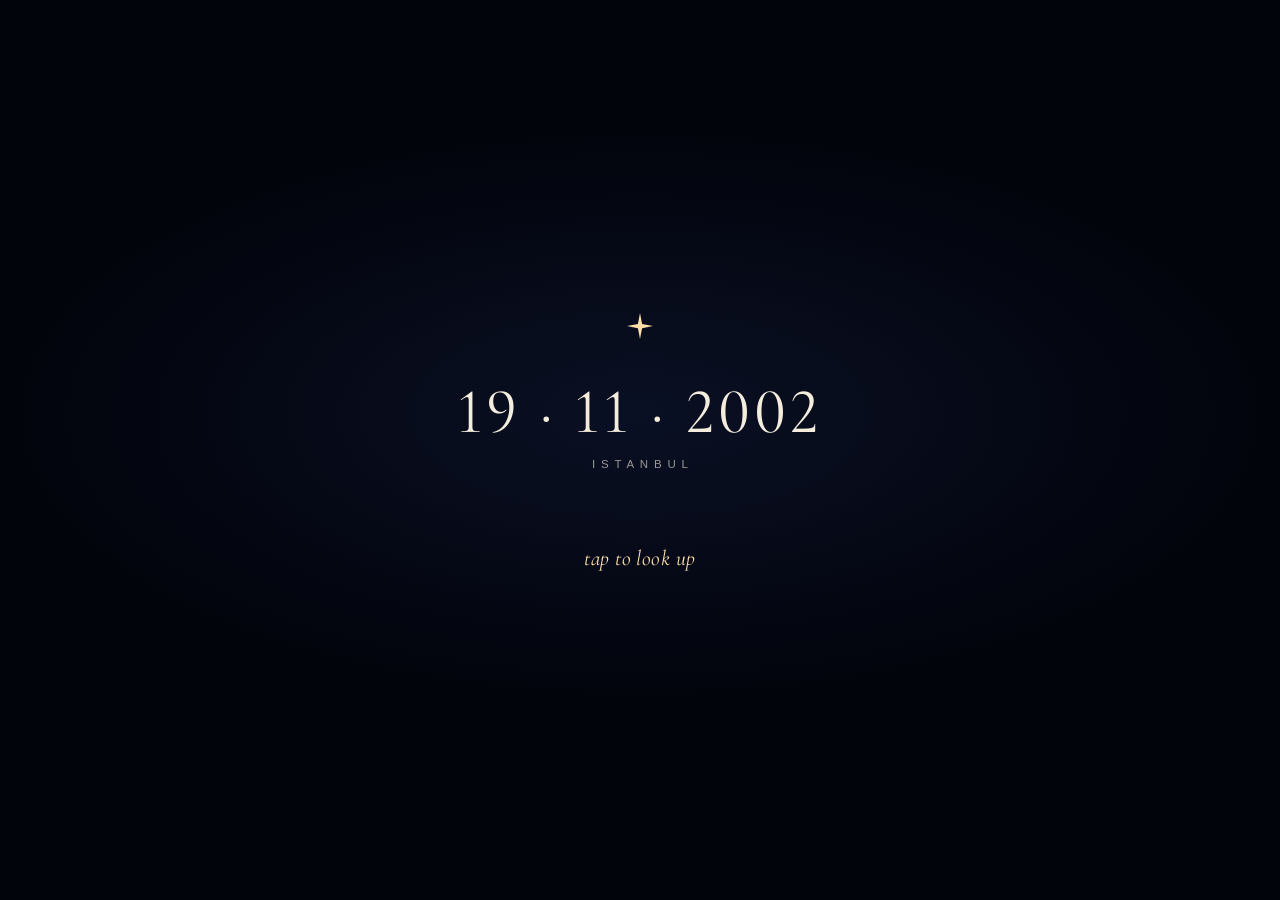
<file: index.html>
<!DOCTYPE html>
<html lang="en">
<head>
  <meta charset="UTF-8" />
  <meta name="viewport" content="width=device-width, initial-scale=1, maximum-scale=1, user-scalable=no, viewport-fit=cover" />
  <meta name="theme-color" content="#02040c" />
  <meta name="robots" content="noindex" />
  <meta name="apple-mobile-web-app-capable" content="yes" />
  <meta name="apple-mobile-web-app-status-bar-style" content="black-translucent" />
  <title>✦</title>
  <link rel="icon" href="data:image/svg+xml,%3Csvg xmlns='http://www.w3.org/2000/svg' viewBox='0 0 32 32'%3E%3Crect width='32' height='32' rx='7' fill='%2302040c'/%3E%3Cpath d='M16 4c1 7 5 11 12 12-7 1-11 5-12 12-1-7-5-11-12-12 7-1 11-5 12-12z' fill='%23ffe9c4'/%3E%3C/svg%3E" />
  <link rel="preload" href="fonts/cormorant-garamond-latin-400-italic.woff2" as="font" type="font/woff2" crossorigin />
  <link rel="preload" href="fonts/cormorant-garamond-latin-500-normal.woff2" as="font" type="font/woff2" crossorigin />
  <link rel="stylesheet" href="css/style.css" />
</head>
<body>
  <canvas id="sky" aria-hidden="true"></canvas>
  <canvas id="labels" aria-hidden="true"></canvas>
  <div id="veil"></div>

  <header id="top"><span id="clock"></span></header>
  <button id="skip" type="button" hidden></button>

  <div id="count" aria-hidden="true"><span id="countN">1</span><small id="countLabel"></small></div>

  <p id="caption" role="status" aria-live="polite"></p>

  <section id="intro">
    <div class="intro-star" aria-hidden="true"></div>
    <p class="intro-date" id="introDate"></p>
    <p class="intro-place" id="introPlace"></p>
    <button id="begin" type="button" disabled></button>
  </section>

  <aside id="card" hidden>
    <h2 id="cardTitle"></h2>
    <p id="cardSub"></p>
    <p id="cardFact"></p>
  </aside>

  <footer id="bar" hidden>
    <div class="time-row">
      <div id="ticks"></div>
      <input id="time" type="range" min="0" max="1800" step="1" value="1320" aria-label="Time" />
    </div>
    <div class="buttons">
      <button id="btnLines" type="button" aria-pressed="false">
        <svg viewBox="0 0 24 24" aria-hidden="true"><path d="M4 17l5-9 6 4 5-7" /><circle cx="4" cy="17" r="1.6" /><circle cx="9" cy="8" r="1.6" /><circle cx="15" cy="12" r="1.6" /><circle cx="20" cy="5" r="1.6" /></svg>
        <span></span>
      </button>
      <button id="btnSound" type="button" aria-pressed="true">
        <svg viewBox="0 0 24 24" aria-hidden="true"><path d="M4 10v4h3l5 4V6L7 10H4z" /><path class="waves" d="M15.5 9a4 4 0 010 6M18 6.5a7.5 7.5 0 010 11" /></svg>
        <span></span>
      </button>
      <button id="btnReplay" type="button">
        <svg viewBox="0 0 24 24" aria-hidden="true"><path d="M5 12a7 7 0 107-7H8" /><path d="M11 2L8 5l3 3" /></svg>
        <span></span>
      </button>
    </div>
  </footer>

  <noscript><p class="noscript">Happy Birthday ✦</p></noscript>

  <script src="vendor/astronomy.browser.min.js"></script>
  <script type="module" src="js/main.js"></script>
</body>
</html>
</file>
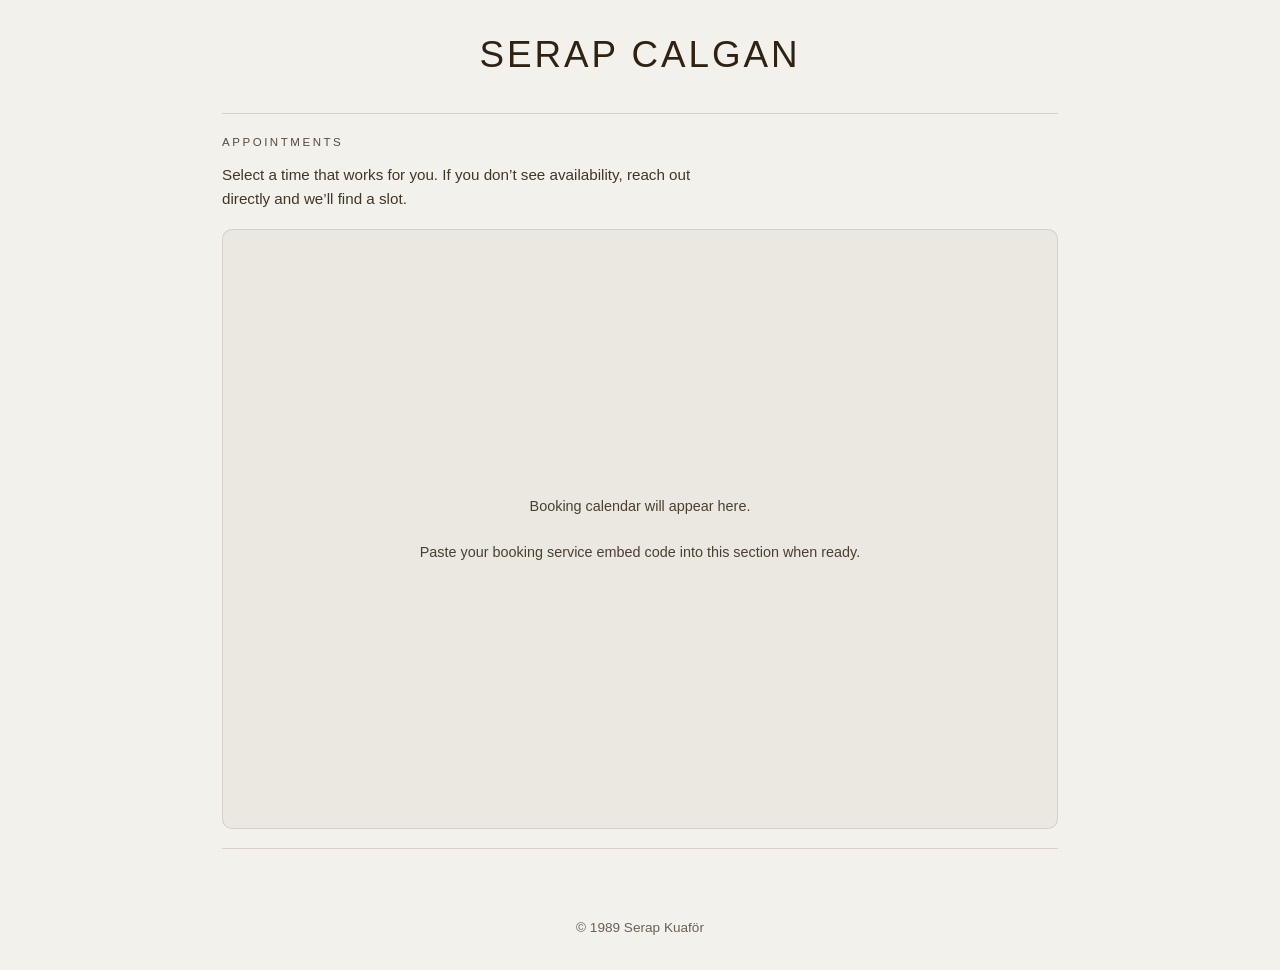
<file: book.html>
<!DOCTYPE html>
<html lang="en">
<head>
  <meta charset="UTF-8" />
  <meta name="viewport" content="width=device-width, initial-scale=1.0" />
  <title>Serap Calgan — Book</title>

  <style>
    * { box-sizing: border-box; margin: 0; padding: 0; }

    body {
      font-family: -apple-system, BlinkMacSystemFont, "Helvetica Neue", Helvetica, Arial, sans-serif;
      background: #f3f1ec;
      color: #302212;
      line-height: 1.6;
    }

    /* HEADER — matches home scale */
    header {
      text-align: center;
      padding: 1.6rem 2rem 0.8rem;
    }

    h1 {
      font-size: clamp(1.7rem, 3vw, 2.3rem);
      font-weight: 500;
      letter-spacing: 0.08em;
      text-transform: uppercase;
    }

    h1 a {
      color: inherit;
      text-decoration: none;
    }

    h1 a:hover {
      opacity: 0.8;
    }

    /* MAIN CONTENT */
    main {
      max-width: 900px;
      margin: 0 auto;
      padding: 1rem 2rem 3rem;
    }

    .section {
      border-top: 1px solid rgba(48,34,18,0.15);
      border-bottom: 1px solid rgba(48,34,18,0.15);
      padding: 1.2rem 0;
    }

    .label {
      font-size: 0.72rem;
      letter-spacing: 0.22em;
      text-transform: uppercase;
      opacity: 0.8;
      margin-bottom: 0.7rem;
    }

    .note {
      max-width: 60ch;
      font-size: 0.95rem;
      opacity: 0.9;
      margin-bottom: 1.1rem;
    }

    /* EMBED PLACEHOLDER */
    .embed {
      width: 100%;
      min-height: 600px;
      background: rgba(48,34,18,0.04);
      border: 1px solid rgba(48,34,18,0.12);
      border-radius: 10px;
      display: grid;
      place-items: center;
      padding: 1rem;
    }

    .embed p {
      max-width: 56ch;
      text-align: center;
      font-size: 0.9rem;
      opacity: 0.85;
    }

    footer {
      padding: 1.2rem 2rem 2rem;
      text-align: center;
      font-size: 0.85rem;
      color: rgba(48,34,18,0.7);
    }
  </style>
</head>

<body>

  <header>
    <!-- Clicking title returns home -->
    <h1><a href="index.html">Serap Calgan</a></h1>
  </header>

  <main>
    <section class="section">
      <div class="label">Appointments</div>
      <p class="note">
        Select a time that works for you. If you don’t see availability, reach out directly and we’ll find a slot.
      </p>

      <!-- Replace this with your booking platform embed -->
      <div class="embed">
        <p>
          Booking calendar will appear here.<br><br>
          Paste your booking service embed code into this section when ready.
        </p>
      </div>
    </section>
  </main>

  <footer>
    © 1989 Serap Kuaför
  </footer>

</body>
</html>
</file>
<file: css/style.css>
@font-face {
  font-family: 'Cormorant';
  font-style: italic;
  font-weight: 300;
  font-display: swap;
  src: url('../fonts/cormorant-garamond-latin-ext-300-italic.woff2') format('woff2');
  unicode-range: U+0100-02BA, U+02BD-02C5, U+02C7-02CC, U+02CE-02D7, U+02DD-02FF, U+0304, U+0308, U+0329, U+1D00-1DBF, U+1E00-1E9F, U+1EF2-1EFF, U+2020, U+20A0-20AB, U+20AD-20C0, U+2113, U+2C60-2C7F, U+A720-A7FF;
}
@font-face {
  font-family: 'Cormorant';
  font-style: italic;
  font-weight: 300;
  font-display: swap;
  src: url('../fonts/cormorant-garamond-latin-300-italic.woff2') format('woff2');
  unicode-range: U+0000-00FF, U+0131, U+0152-0153, U+02BB-02BC, U+02C6, U+02DA, U+02DC, U+0304, U+0308, U+0329, U+2000-206F, U+20AC, U+2122, U+2191, U+2193, U+2212, U+2215, U+FEFF, U+FFFD;
}
@font-face {
  font-family: 'Cormorant';
  font-style: italic;
  font-weight: 400;
  font-display: swap;
  src: url('../fonts/cormorant-garamond-latin-ext-400-italic.woff2') format('woff2');
  unicode-range: U+0100-02BA, U+02BD-02C5, U+02C7-02CC, U+02CE-02D7, U+02DD-02FF, U+0304, U+0308, U+0329, U+1D00-1DBF, U+1E00-1E9F, U+1EF2-1EFF, U+2020, U+20A0-20AB, U+20AD-20C0, U+2113, U+2C60-2C7F, U+A720-A7FF;
}
@font-face {
  font-family: 'Cormorant';
  font-style: italic;
  font-weight: 400;
  font-display: swap;
  src: url('../fonts/cormorant-garamond-latin-400-italic.woff2') format('woff2');
  unicode-range: U+0000-00FF, U+0131, U+0152-0153, U+02BB-02BC, U+02C6, U+02DA, U+02DC, U+0304, U+0308, U+0329, U+2000-206F, U+20AC, U+2122, U+2191, U+2193, U+2212, U+2215, U+FEFF, U+FFFD;
}
@font-face {
  font-family: 'Cormorant';
  font-style: normal;
  font-weight: 400;
  font-display: swap;
  src: url('../fonts/cormorant-garamond-latin-ext-400-normal.woff2') format('woff2');
  unicode-range: U+0100-02BA, U+02BD-02C5, U+02C7-02CC, U+02CE-02D7, U+02DD-02FF, U+0304, U+0308, U+0329, U+1D00-1DBF, U+1E00-1E9F, U+1EF2-1EFF, U+2020, U+20A0-20AB, U+20AD-20C0, U+2113, U+2C60-2C7F, U+A720-A7FF;
}
@font-face {
  font-family: 'Cormorant';
  font-style: normal;
  font-weight: 400;
  font-display: swap;
  src: url('../fonts/cormorant-garamond-latin-400-normal.woff2') format('woff2');
  unicode-range: U+0000-00FF, U+0131, U+0152-0153, U+02BB-02BC, U+02C6, U+02DA, U+02DC, U+0304, U+0308, U+0329, U+2000-206F, U+20AC, U+2122, U+2191, U+2193, U+2212, U+2215, U+FEFF, U+FFFD;
}
@font-face {
  font-family: 'Cormorant';
  font-style: normal;
  font-weight: 500;
  font-display: swap;
  src: url('../fonts/cormorant-garamond-latin-ext-500-normal.woff2') format('woff2');
  unicode-range: U+0100-02BA, U+02BD-02C5, U+02C7-02CC, U+02CE-02D7, U+02DD-02FF, U+0304, U+0308, U+0329, U+1D00-1DBF, U+1E00-1E9F, U+1EF2-1EFF, U+2020, U+20A0-20AB, U+20AD-20C0, U+2113, U+2C60-2C7F, U+A720-A7FF;
}
@font-face {
  font-family: 'Cormorant';
  font-style: normal;
  font-weight: 500;
  font-display: swap;
  src: url('../fonts/cormorant-garamond-latin-500-normal.woff2') format('woff2');
  unicode-range: U+0000-00FF, U+0131, U+0152-0153, U+02BB-02BC, U+02C6, U+02DA, U+02DC, U+0304, U+0308, U+0329, U+2000-206F, U+20AC, U+2122, U+2191, U+2193, U+2212, U+2215, U+FEFF, U+FFFD;
}
@font-face {
  font-family: 'Cormorant';
  font-style: normal;
  font-weight: 600;
  font-display: swap;
  src: url('../fonts/cormorant-garamond-latin-ext-600-normal.woff2') format('woff2');
  unicode-range: U+0100-02BA, U+02BD-02C5, U+02C7-02CC, U+02CE-02D7, U+02DD-02FF, U+0304, U+0308, U+0329, U+1D00-1DBF, U+1E00-1E9F, U+1EF2-1EFF, U+2020, U+20A0-20AB, U+20AD-20C0, U+2113, U+2C60-2C7F, U+A720-A7FF;
}
@font-face {
  font-family: 'Cormorant';
  font-style: normal;
  font-weight: 600;
  font-display: swap;
  src: url('../fonts/cormorant-garamond-latin-600-normal.woff2') format('woff2');
  unicode-range: U+0000-00FF, U+0131, U+0152-0153, U+02BB-02BC, U+02C6, U+02DA, U+02DC, U+0304, U+0308, U+0329, U+2000-206F, U+20AC, U+2122, U+2191, U+2193, U+2212, U+2215, U+FEFF, U+FFFD;
}

:root {
  --ink: #f4ecdd;
  --ink-soft: rgba(244, 236, 221, 0.62);
  --ink-faint: rgba(244, 236, 221, 0.32);
  --gold: #ffdfa8;
  --night: #02040c;
  --serif: 'Cormorant', 'Cormorant Garamond', 'Iowan Old Style', 'Palatino Linotype', Palatino, Georgia, serif;
  --sans: ui-sans-serif, -apple-system, BlinkMacSystemFont, 'Helvetica Neue', Helvetica, Arial, sans-serif;
  --safe-b: env(safe-area-inset-bottom, 0px);
  --safe-t: env(safe-area-inset-top, 0px);
}

* { box-sizing: border-box; margin: 0; padding: 0; -webkit-tap-highlight-color: transparent; }

html, body {
  height: 100%;
  overflow: hidden;
  overscroll-behavior: none;
  background: var(--night);
  color: var(--ink);
  font-family: var(--serif);
  -webkit-font-smoothing: antialiased;
  -webkit-user-select: none;
  user-select: none;
  -webkit-touch-callout: none;
}

body { position: fixed; inset: 0; touch-action: manipulation; }

canvas {
  position: absolute;
  inset: 0;
  width: 100%;
  height: 100%;
  display: block;
}
#sky { touch-action: none; cursor: grab; }
#sky.dragging { cursor: grabbing; }
#labels { pointer-events: none; }

#veil {
  position: absolute;
  inset: 0;
  background: var(--night);
  pointer-events: none;
  transition: opacity 3.2s ease;
}
#veil.clear { opacity: 0; }

/* ── intro ── */
#intro {
  position: absolute;
  inset: 0;
  display: flex;
  flex-direction: column;
  align-items: center;
  justify-content: center;
  gap: 0.5rem;
  text-align: center;
  padding: 2rem;
  transition: opacity 1.4s ease;
  background:
    radial-gradient(ellipse 70% 45% at 50% 46%, rgba(38, 58, 120, 0.22), transparent 70%),
    var(--night);
}
#intro.gone { opacity: 0; pointer-events: none; }

.intro-star {
  width: 26px;
  height: 26px;
  margin-bottom: 1.6rem;
  background: var(--gold);
  clip-path: polygon(50% 0, 58% 42%, 100% 50%, 58% 58%, 50% 100%, 42% 58%, 0 50%, 42% 42%);
  filter: drop-shadow(0 0 12px rgba(255, 223, 168, 0.9));
  animation: breathe 3.4s ease-in-out infinite;
}
.intro-date {
  font-size: clamp(2.3rem, 11vw, 4rem);
  font-weight: 400;
  letter-spacing: 0.06em;
  font-variant-numeric: lining-nums;
  opacity: 0;
  animation: rise 1.8s 0.3s ease forwards;
}
.intro-place {
  font-family: var(--sans);
  font-size: 0.72rem;
  letter-spacing: 0.5em;
  text-indent: 0.5em;
  text-transform: uppercase;
  color: var(--ink-soft);
  opacity: 0;
  animation: rise 1.8s 0.9s ease forwards;
}
#begin {
  margin-top: 3.2rem;
  padding: 1rem 1.6rem;
  background: none;
  border: 0;
  color: var(--gold);
  font-family: var(--serif);
  font-style: italic;
  font-size: 1.35rem;
  letter-spacing: 0.02em;
  cursor: pointer;
  opacity: 0;
  animation: rise 1.8s 1.7s ease forwards, pulse 2.6s 3.5s ease-in-out infinite;
}
#begin:disabled { color: var(--ink-faint); cursor: default; animation: rise 1.8s 1.7s ease forwards; }

@keyframes rise { from { opacity: 0; transform: translateY(10px); } to { opacity: 1; transform: none; } }
@keyframes pulse { 0%, 100% { opacity: 1; } 50% { opacity: 0.45; } }
@keyframes breathe { 0%, 100% { transform: scale(1) rotate(0deg); opacity: 1; } 50% { transform: scale(0.78) rotate(45deg); opacity: 0.7; } }

/* ── story ── */
#top {
  position: absolute;
  top: calc(var(--safe-t) + 1.1rem);
  left: 0;
  right: 0;
  text-align: center;
  pointer-events: none;
  opacity: 0;
  transition: opacity 1.6s ease;
}
#top.on { opacity: 1; }
#clock {
  font-family: var(--sans);
  font-size: 0.66rem;
  letter-spacing: 0.34em;
  text-indent: 0.34em;
  text-transform: uppercase;
  color: var(--ink-soft);
  font-variant-numeric: tabular-nums;
  text-shadow: 0 0 10px rgba(2, 4, 12, 0.9);
}

#caption {
  position: absolute;
  left: 50%;
  bottom: calc(var(--safe-b) + 4.5vh);
  width: min(86vw, 34rem);
  transform: translate(-50%, 8px);
  text-align: center;
  font-size: clamp(1.4rem, 5.6vw, 1.9rem);
  font-style: italic;
  font-weight: 400;
  line-height: 1.3;
  letter-spacing: 0.005em;
  text-wrap: balance;
  white-space: pre-line;
  color: var(--ink);
  text-shadow: 0 0 18px rgba(2, 4, 12, 0.95), 0 0 4px rgba(2, 4, 12, 0.9), 0 1px 2px rgba(2, 4, 12, 0.8);
  pointer-events: none;
  opacity: 0;
  transition: opacity 1.1s ease, transform 1.1s ease;
}
#caption.on { opacity: 1; transform: translate(-50%, 0); }
#caption.small { font-size: clamp(1.05rem, 4.3vw, 1.3rem); color: var(--ink-soft); }
#caption.raised { bottom: calc(var(--safe-b) + 9.2rem); }

#count {
  position: absolute;
  left: 0;
  right: 0;
  top: 30%;
  display: flex;
  flex-direction: column;
  align-items: center;
  gap: 0.5rem;
  pointer-events: none;
  opacity: 0;
  transition: opacity 1.2s ease;
  text-shadow: 0 0 24px rgba(2, 4, 12, 0.9);
}
#count.on { opacity: 1; }
#countN {
  font-size: clamp(4.5rem, 24vw, 8rem);
  font-weight: 400;
  line-height: 1;
  font-variant-numeric: lining-nums tabular-nums;
  color: var(--gold);
}
#count small {
  font-family: var(--sans);
  font-size: 0.66rem;
  letter-spacing: 0.34em;
  text-indent: 0.34em;
  text-transform: uppercase;
  color: var(--ink-soft);
}

#skip {
  position: absolute;
  top: calc(var(--safe-t) + 0.55rem);
  right: 0.7rem;
  padding: 0.6rem 0.8rem;
  background: none;
  border: 0;
  color: var(--ink-faint);
  font-family: var(--sans);
  font-size: 0.64rem;
  letter-spacing: 0.26em;
  text-transform: uppercase;
  cursor: pointer;
}
#skip:hover { color: var(--ink-soft); }

/* ── explore ── */
#card {
  position: absolute;
  left: 50%;
  bottom: calc(var(--safe-b) + 8.4rem);
  width: min(88vw, 23rem);
  transform: translate(-50%, 10px);
  padding: 0.9rem 1.15rem 1rem;
  border: 1px solid rgba(244, 236, 221, 0.16);
  border-radius: 14px;
  background: rgba(6, 10, 24, 0.72);
  -webkit-backdrop-filter: blur(14px);
  backdrop-filter: blur(14px);
  text-align: center;
  opacity: 0;
  transition: opacity 0.35s ease, transform 0.35s ease;
  pointer-events: none;
}
#card.on { opacity: 1; transform: translate(-50%, 0); }
#card h2 { font-size: 1.55rem; font-weight: 500; letter-spacing: 0.02em; color: var(--gold); line-height: 1.15; }
#cardSub {
  margin-top: 0.3rem;
  font-family: var(--sans);
  font-size: 0.62rem;
  letter-spacing: 0.18em;
  text-transform: uppercase;
  color: var(--ink-soft);
  line-height: 1.6;
}
#cardFact { margin-top: 0.5rem; font-size: 1.08rem; font-style: italic; line-height: 1.3; color: var(--ink); }
#cardFact:empty { display: none; }

#bar {
  position: absolute;
  left: 0;
  right: 0;
  bottom: 0;
  padding: 1.6rem 1.2rem calc(var(--safe-b) + 0.9rem);
  background: linear-gradient(to top, rgba(2, 4, 12, 0.88), rgba(2, 4, 12, 0.5) 60%, transparent);
  opacity: 0;
  transform: translateY(12px);
  transition: opacity 1.2s ease, transform 1.2s ease;
}
#bar.on { opacity: 1; transform: none; }
.time-row { position: relative; max-width: 34rem; margin: 0 auto; padding-top: 1.05rem; }
#ticks { position: absolute; inset: 0 11px auto 11px; height: 1rem; pointer-events: none; }
#ticks span {
  position: absolute;
  top: 0;
  transform: translateX(-50%);
  font-family: var(--sans);
  font-size: 0.5rem;
  letter-spacing: 0.14em;
  text-transform: uppercase;
  white-space: nowrap;
  color: var(--ink-faint);
}
#ticks span::after {
  content: '';
  position: absolute;
  left: 50%;
  top: 0.85rem;
  width: 1px;
  height: 0.5rem;
  background: var(--ink-faint);
}
#ticks span.you { color: var(--gold); }

input[type='range'] {
  -webkit-appearance: none;
  appearance: none;
  display: block;
  width: 100%;
  height: 30px;
  background: transparent;
  cursor: pointer;
}
input[type='range']::-webkit-slider-runnable-track {
  height: 2px;
  border-radius: 2px;
  background: linear-gradient(to right, #1a2a55 0%, #1a2a55 17%, #e6a35c 22%, #7fb2e8 27%, #7fb2e8 52%, #e6805c 56.5%, #1a2a55 61%, #1a2a55 100%);
}
input[type='range']::-moz-range-track {
  height: 2px;
  border-radius: 2px;
  background: linear-gradient(to right, #1a2a55 0%, #1a2a55 17%, #e6a35c 22%, #7fb2e8 27%, #7fb2e8 52%, #e6805c 56.5%, #1a2a55 61%, #1a2a55 100%);
}
input[type='range']::-webkit-slider-thumb {
  -webkit-appearance: none;
  width: 22px;
  height: 22px;
  margin-top: -10px;
  border-radius: 50%;
  border: 0;
  background: radial-gradient(circle, #fff 0 18%, var(--gold) 19% 34%, rgba(255, 223, 168, 0.22) 36% 100%);
  box-shadow: 0 0 14px rgba(255, 223, 168, 0.55);
}
input[type='range']::-moz-range-thumb {
  width: 22px;
  height: 22px;
  border-radius: 50%;
  border: 0;
  background: radial-gradient(circle, #fff 0 18%, var(--gold) 19% 34%, rgba(255, 223, 168, 0.22) 36% 100%);
  box-shadow: 0 0 14px rgba(255, 223, 168, 0.55);
}

.buttons { display: flex; justify-content: center; gap: 0.4rem; margin-top: 0.35rem; }
.buttons button {
  display: flex;
  align-items: center;
  gap: 0.45rem;
  min-height: 44px;
  padding: 0.5rem 0.8rem;
  background: none;
  border: 0;
  border-radius: 999px;
  color: var(--ink-faint);
  font-family: var(--sans);
  font-size: 0.6rem;
  letter-spacing: 0.16em;
  text-transform: uppercase;
  cursor: pointer;
  transition: color 0.25s ease;
}
.buttons button[aria-pressed='true'], .buttons button:hover { color: var(--ink); }
.buttons button:focus-visible, #skip:focus-visible, #begin:focus-visible { outline: 1px solid var(--gold); outline-offset: 2px; }
.buttons svg { width: 18px; height: 18px; fill: none; stroke: currentColor; stroke-width: 1.5; stroke-linecap: round; stroke-linejoin: round; }
.buttons svg circle { fill: currentColor; stroke: none; }
#btnSound[aria-pressed='false'] .waves { display: none; }

.noscript, .fallback {
  position: absolute;
  inset: 0;
  display: grid;
  place-content: center;
  gap: 1rem;
  padding: 2rem;
  text-align: center;
  font-size: 2.4rem;
  font-style: italic;
  color: var(--gold);
  background: var(--night);
}
.fallback small { font-size: 1rem; color: var(--ink-soft); }

@media (max-width: 360px) {
  .buttons button span { display: none; }
}
</file>
